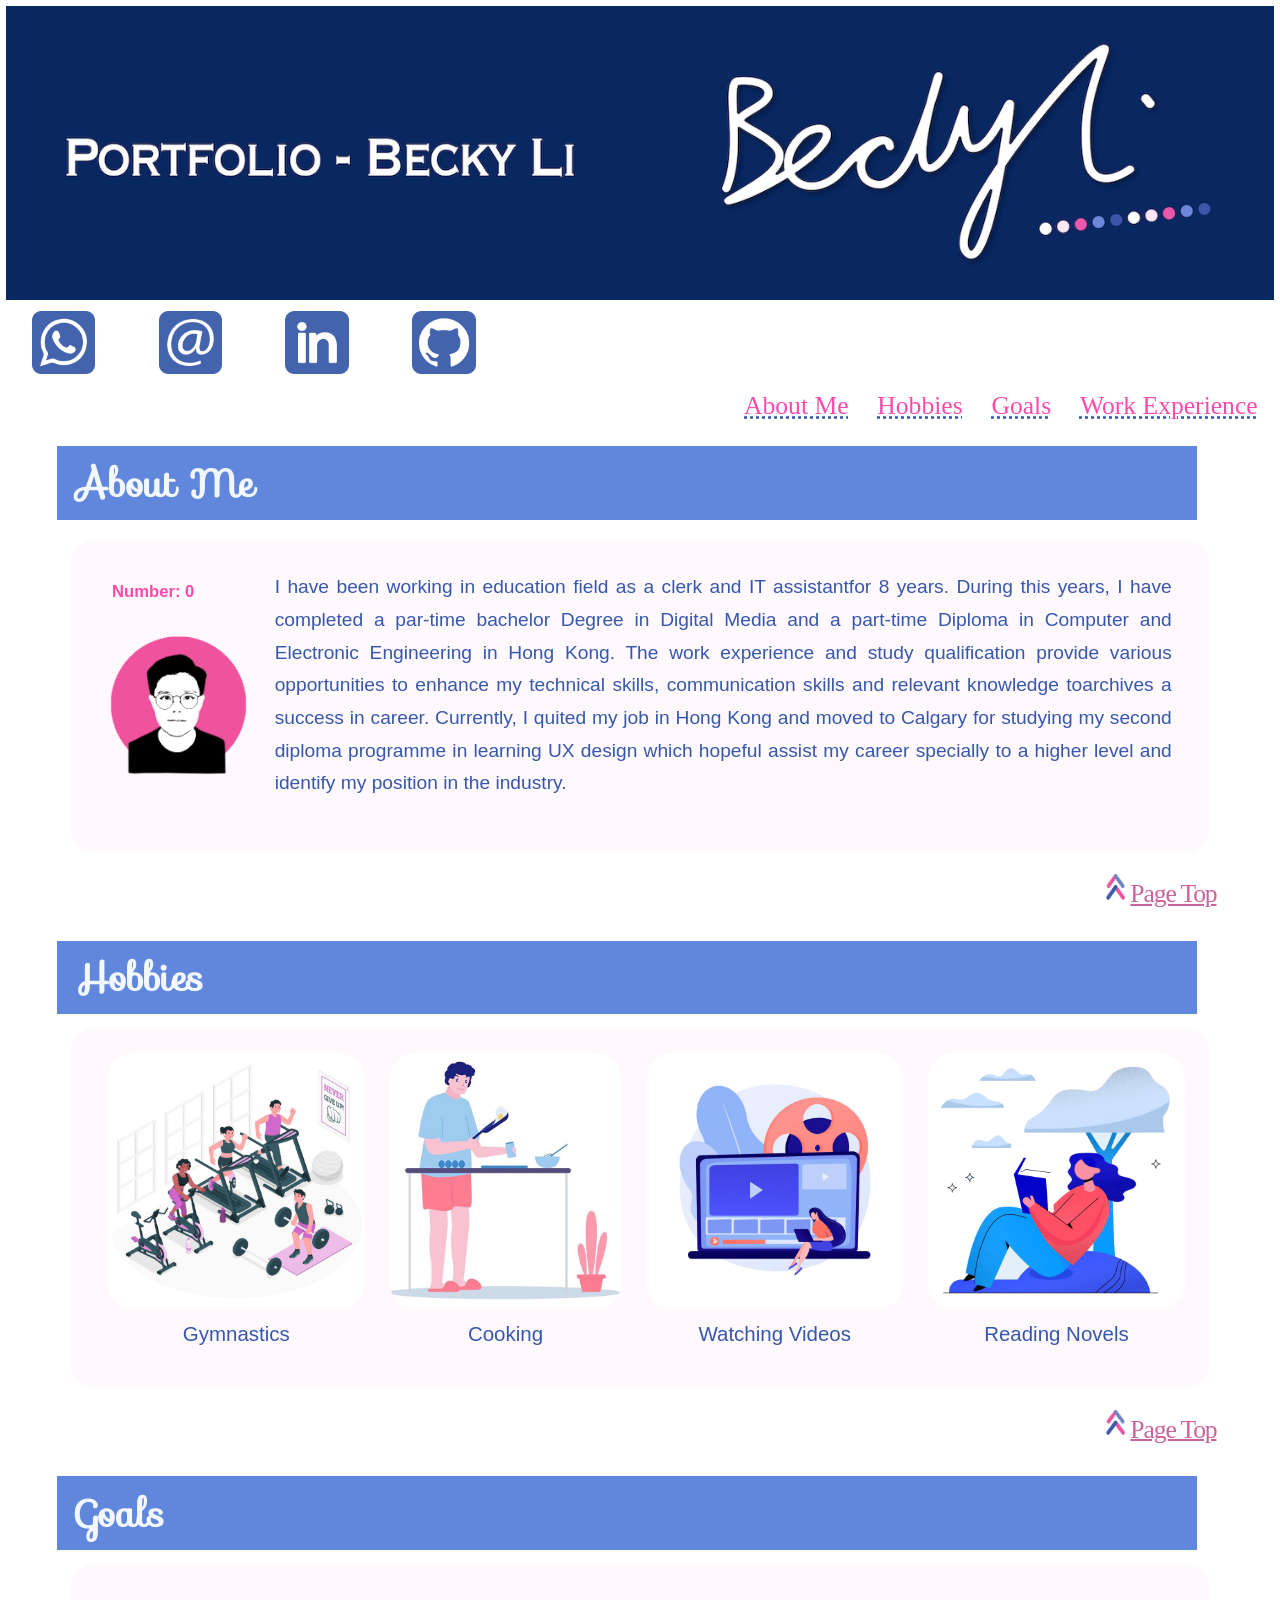
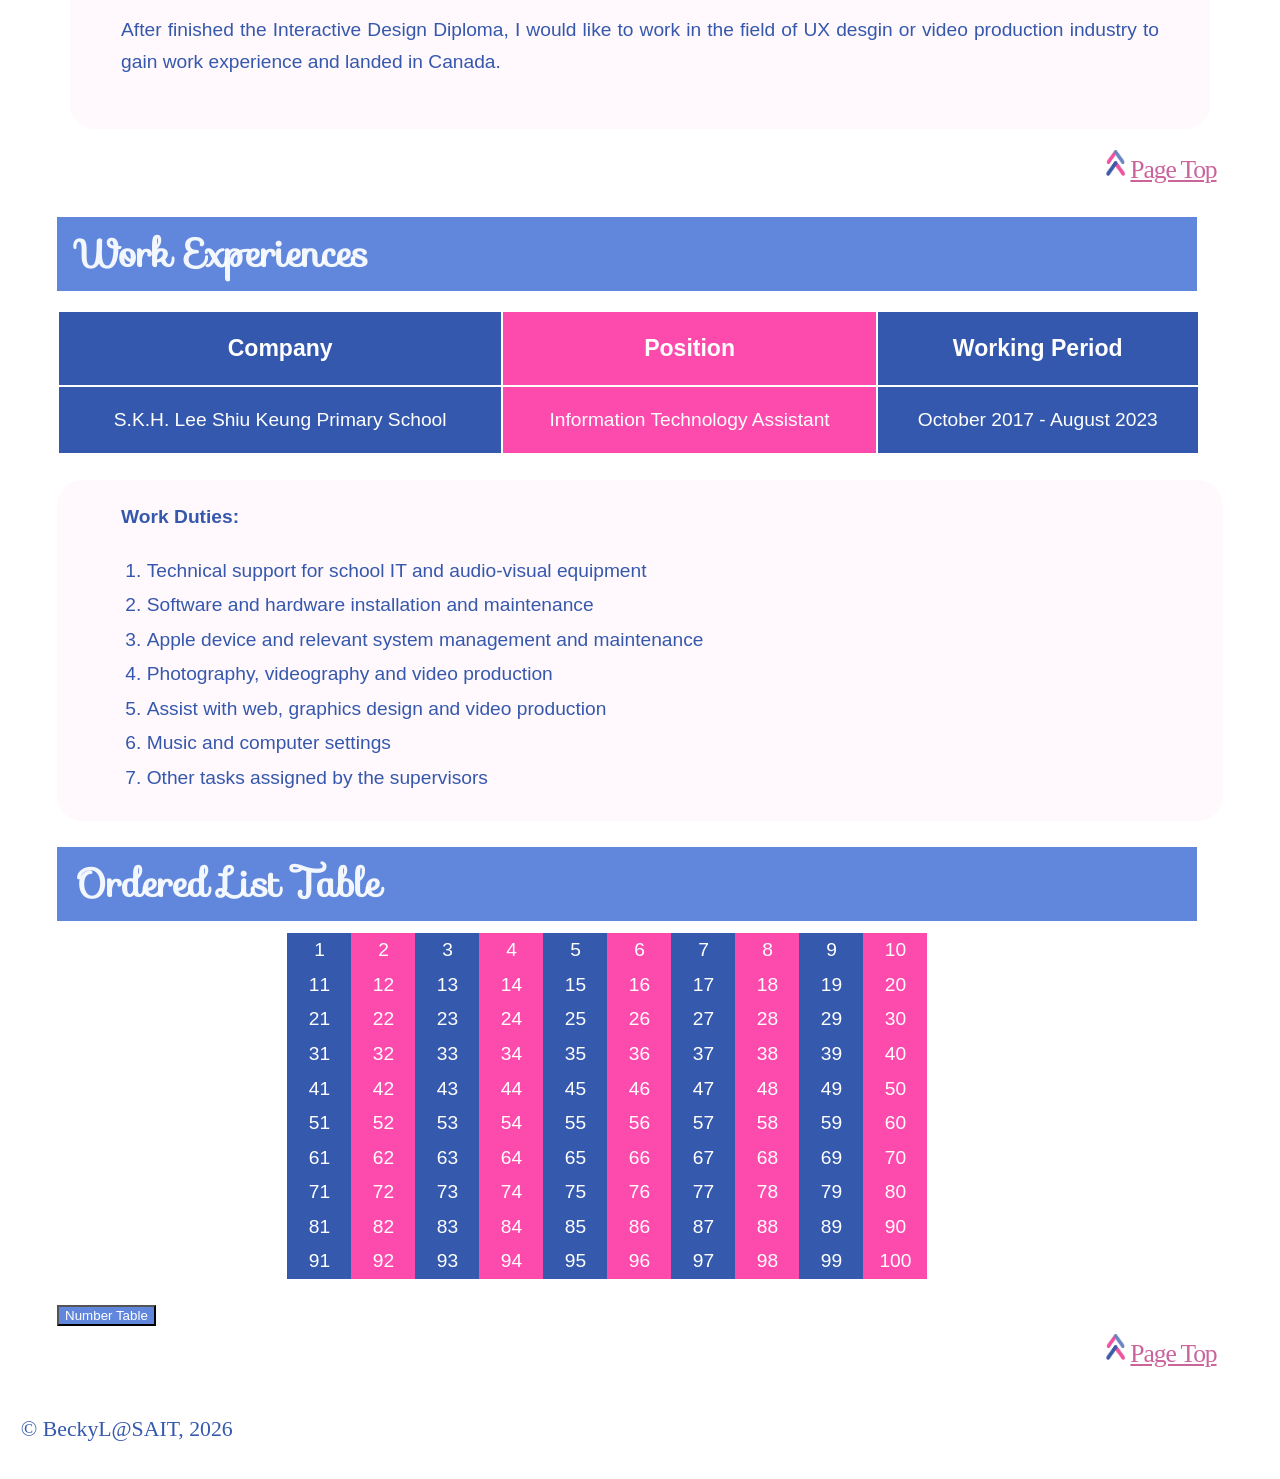
<file: index.html>
<!DOCTYPE html>
<html lang="en">
<head>
    <meta charset="UTF-8">
    <meta name="viewport" content="width=device-width, initial-scale=1.0">
    <link rel="stylesheet" href="./css/styles.css">
    <script defer src="./js/main.js"></script> 
    <link rel="stylesheet" href="https://fonts.googleapis.com/css?family=Sofia">
    <title style="font-family: Courier New;">Becky.L Portfolio</title>
</head>
<body id="page_top">
    <picture>    
        <img src="Images/beckybanner_full.png" alt="portfolio_banner">
    </picture>
    <header>
        <div id="contact">
            <ul>   
                <li><a href="https://wa.me/18259459130" target="_blank">
                    <img src="Images/whatsapp_icon.png" alt="whatsapp"></a></li>
                <li><a href="mailto:puiki.li@edu.sait.ca" target="_blank">
                    <img src="Images/email_icon.png" alt="email"></a></li>
                <li><a href="https://www.linkedin.com/in/pui-ki-li-2294ab1a6" target="_blank">
                    <img src="Images/linkedin_icon.png" alt="linkedin"></a></li>
                <li><a href="https://github.com/BeckyStitchs" target="_blank">
                    <img src="Images/github_icon.png" alt="github"></a></li>
            </ul>
        </div>
        <div>
            <nav>
                <ul>
                    <li><a href="#aboutme">About Me</a></li>
                    <li><a href="#hobbies">Hobbies</a></li>
                    <li><a href="#goals">Goals</a></li>
                    <li><a href="#workexperiences">Work Experience</a></li>
                </ul>
            </nav>
        </div>
    </header>
    <main>
        <section id="aboutme">
            <h1>About Me</h1>
            <div class="aboutcontent">
                <div class="column">
                    <p class="row1" id="txt-counter">Number: 0</p>
                    <img class="row2" id="btn-counter" src="Images/becky_photo.png" width="100" height="100" alt="profile_picture">
                </div>
                    <p>I have been working in education field as a clerk and IT assistantfor 8 years. During this years, I have completed a par-time bachelor Degree in Digital Media and a part-time Diploma in Computer and Electronic Engineering in Hong Kong. The work experience and study qualification provide various opportunities to enhance my technical skills, communication skills and relevant knowledge toarchives a success in career. Currently, I quited my job in Hong Kong and moved to Calgary for studying my second diploma programme in learning UX design which hopeful assist my career specially to a higher level and identify my position in the industry.</p>
            </div>
            <div class="pageup">
                <img src="Images/pageup_icon.png" width="30" height="30" alt="uprrow_icon"> 
                <a href="#page_top">Page Top</a>
            </div>
        </section>
        <section id="hobbies">
            <h1>Hobbies</h1>
            <div class="hobbiescontent">    
                <figure>
                    <img src="Images/gym.jpeg" width="100" height="100" alt="gym"> 
                    <figcaption id="btn-alert" onmouseover="mouseOver()" onmouseout="mouseOut()">Gymnastics</figcaption>
                </figure>
                <figure>
                    <img src="Images/cooking.jpeg" width="100" height="100" alt="cooking"> 
                    <figcaption id="btn-alert2" onmouseover="mouseOver2()" onmouseout="mouseOut2()">Cooking</figcaption>
                </figure>
                <figure>
                    <img src="Images/watching.jpeg" width="100" height="100" alt="watching videos"> 
                    <figcaption id="btn-alert3" onmouseover="mouseOver3()" onmouseout="mouseOut3()">Watching Videos</figcaption>
                </figure>
                <figure>
                    <img src="Images/reading.jpeg" width="100" height="100" alt="reading"> 
                    <figcaption id="btn-alert4" onmouseover="mouseOver4()" onmouseout="mouseOut4()">Reading Novels</figcaption>
                </figure>
            </div>
                <div class="pageup">
                    <img src="Images/pageup_icon.png" width="30" height="30" alt="uparrow_icon">  
                    <a href="#page_top">Page Top</a>
                    </div>
        </section>
        <section id="goals">
            <h1>Goals</h1>
            <div class="goalscontent"> 
                <p>After finished the Interactive Design Diploma, I would like to work in the field of UX desgin or video production industry to gain work experience and landed in Canada.</p>
            </div> 
            <div class="pageup">
                <img src="Images/pageup_icon.png" width="30" height="30" alt="uparrow_icon"> 
                <a href="#page_top">Page Top</a>
            </div>
        </section>
        <section id="workexperiences">
            <h1>Work Experiences</h1>
            <div class="workcontent">
                <table>
                    <tr>
                        <th>Company</th>
                        <th>Position</th>
                        <th>Working Period</th>
                    </tr>
                    <tr>
                        <td>S.K.H. Lee Shiu Keung Primary School</td>
                        <td>Information Technology Assistant</td>
                        <td>October 2017 - August 2023</td>
                    </tr>  
                    </table>
                    <h3>Work Duties:</h3>
                    <ol>
                        <li>Technical support for school IT and audio-visual equipment</li>
                        <li>Software and hardware installation and maintenance</li>
                        <li>Apple device and relevant system management and maintenance</li>
                        <li>Photography, videography and video production</li>
                        <li>Assist with web, graphics design and video production</li>
                        <li>Music and computer settings</li>
                        <li>Other tasks assigned by the supervisors</li>
                    </ol>
                    <div class="number-grid">
                        <h1>Ordered List Table</h1>
                        <ol id="numbers"></ol>
                        <button class="btn-number" type="button" onclick="generateTable()" >Number Table</button>
                    </div>
            </div>
            <div class="pageup">
                <img src="Images/pageup_icon.png" width="30" height="30" alt="uparrow_icon"> 
                <a href="#page_top">Page Top</a>
            </div>
        </section> 
    </main>
    <footer>
        <p>&copy; BeckyL@SAIT, <span id="year"></span></p>
    </footer>
</body>
</html>
</file>
<file: css/styles.css>
/*This portfolio applies colour plattes are as follows:*/
/*
white: rgb(255, 255, 255);
light pink: rgba(255, 215, 237, 0.168);
margenta: rgb(253, 75, 173);
light blue: rgba(130, 159, 228, 0.099);
blue: rgba(26, 80, 206, 0.687);
dark blue: rgba(20, 62, 160, 0.857);
*/


/* CSS Styling: Body */
body {
    overflow: scroll;
    margin: 0.5vw 0.5vw 0.5vw 0.5vw;
}

body img {
    width: 100%;
    height: auto;
}

/* CSS Styling: Navigation */
#contact nav {
    position: relative;
    font-size: 1vw;
}

nav ul {
    position: relative;
    top: 0px;
    right: 0px;
    display: flex;
    justify-content: right;
    list-style: none;
}

nav ul li {
    text-align: right;
    font-family: Copperplate, fantasy;
    font-size: 2vw;
}

nav ul li a {
    color: rgb(253, 75, 173);
    margin-right: 0.2rem;
    padding: 1vw;
    text-decoration: underline dotted rgba(20, 62, 160, 0.857);
}

/* CSS Styling: Main */
main {
    margin: 0% 2% 0%;
    padding: 0% 2% 0%;
    justify-content: center;
}

/* CSS Styling: Contact */
#contact ul {
    position: relative;
    padding: 0.5vw 1vw 1vw 1vw;
    margin: 0vw 1vw 1vw 1vw;
    height: 4vw;
    width: 40%;
    display: flex;
    justify-content: space-between;
    list-style:none;
}

#contact img {
    width: 50%;
}

/* CSS Styling: primary Heading h1 */
h1 {
    margin: 2vw 2vw 0vw 0vw;
    padding: 0.5vw 1.5vw 0.5vw;
    background-color: rgba(26, 80, 206, 0.687);
    color: rgba(255, 255, 255, 0.921);
    font-family: "Sofia", sans-serif;
    font-size: 3vw;
  }

/* CSS Styling: About Me */

.aboutcontent {
    border-radius: 2vw;
    background-color: rgba(255, 215, 237, 0.168);
    display: flex;
    justify-content: space-between;
    margin: 1.5vw 1vw 1vw 1vw;
    padding: 0.5vw 1vw 1vw 1vw;
    width: auto;
    font-family: Arial, sans-serif;
    font-size: 1.5vw;
    text-align: justify;
    line-height: 1.3;
}
  
.aboutcontent img {
    height: 13vw;
    width: 13vw;
    display: flex;
    justify-content: space-between;
    padding: 0vw 1vw 1vw 1vw;
    margin: 3vw 0vw;
  }

.aboutcontent p {
    height:auto;
    display: flex;
    margin: 1vw 1vw 0vw 0vw;
    padding: 1vw 1vw 0vw 0vw;
    justify-content: space-between;
    color: rgba(20, 62, 160, 0.857);
    line-height: 1.7;
  }

.column:after {
    content: "";
    flex: 50%;
    clear: both;
  }

/* CSS Styling: Number Text by Pressing Button */
#txt-counter {
    height: 0.5vw;
    width: auto;
    padding: 1.5vw 0vw 0vw 2.3vw;
    margin: 1vw 0vw 0.5vw 0vw;
    color: rgb(253, 75, 173);
    font-weight: bold;
    font-size: 1.3vw;
}

.othersubtitle {
    margin-top:1.3rem;
    margin-bottom: 0rem;
    padding: 0.3rem;
    background-color: rgba(26, 80, 206, 0.687);
    color: rgb(255, 255, 255);
    font-family: Copperplate, fantasy;
    font-size: 3vw;
  }

/* CSS Styling: Hobbies */
.hobbiescontent {
    border-radius: 2vw;
    background-color: rgba(255, 215, 237, 0.168);
    display: flex;
    justify-content: space-between;
    margin: 1vw 1vw 1vw 1vw;
    padding: 1vw 1vw 2vw 2vw;
    font-family: Arial, sans-serif;
    font-size: 2vw;
    text-align: justify;
    line-height: 1.5;
}

.hobbiescontent figure {
    height: auto;
    width:  auto;
    display: flexbox;
    padding: 0vw 0vw 0.5vw 0.5vw;
    margin: 1vw 1vw 0.5vw 0.5vw;
    justify-content: space-evenly;
}

.hobbiescontent figure img {
    border-radius: 2vw;
}

.hobbiescontent figcaption {
    text-align: center;
    font-family: Arial, sans-serif;
    font-size: 1.6vw;
    color: rgba(20, 62, 160, 0.857)
}

/* CSS Styling: Goals */

.goalscontent p {
    border-radius: 2vw;
    background-color: rgba(255, 215, 237, 0.168);
    margin: 1vw;
    padding: 4vw;
    width: auto;
    font-family: Arial, sans-serif;
    color: rgba(20, 62, 160, 0.857);
    text-align: justify;
    line-height: 2.5vw;
    font-size: 1.5vw;
}

/* CSS Styling: Work Experiences */
.workcontent table {
    top: 0px;
    right: 0px;
    margin: 1.5vw 0vw 2vw;
    justify-content: center;
    width: 98%;
}

.workcontent th {
    padding: 2.5vw;
    background-color: rgb(253, 75, 173);
    color: rgb(255, 255, 255);
    line-height: 0.7vw;
    font-size: 1.8vw;
    font-family: Arial, sans-serif;
    text-align: center;
    
}

.workcontent tr {
    padding: 2vw;
    background-color: rgba(130, 159, 228, 0.099);
    color: rgb(253, 75, 173);
    line-height: 5vw;
    font-size: 1.5vw;
    justify-content: center;
    font-family: Arial, sans-serif;
    text-align: center;
}

.workcontent h3 {
    margin: 0rem;
    margin-left: 0rem;
    padding: 2vw 0.5vw;
    padding-left: 5vw;
    border-top-left-radius: 2vw;
    border-top-right-radius: 2vw;
    background-color: rgba(255, 215, 237, 0.168);
    color: rgba(20, 62, 160, 0.857);
    font-size:1.5vw;
    justify-content: center;
    font-family: Arial, sans-serif;
    text-align: left;
}

.workcontent ol {
    margin: 0rem;
    margin-left: 0%;
    padding-left: 7vw;
    padding-bottom: 2vw;
    border-bottom-left-radius: 2vw;
    border-bottom-right-radius: 2vw;
    background-color: rgba(255, 215, 237, 0.168);
    color: rgba(20, 62, 160, 0.857);
    font-size:2vw;
    font-family: Arial, sans-serif;
    line-height: 1.8;
    font-size: 1.5vw;
}

/* CSS Styling: Ordered List Table */
.number-grid p{
    margin:1.3rem 0.5rem 0.5rem 0.5rem;
    padding: 0.5rem;
    background-color: rgba(26, 80, 206, 0.687);
    color: rgb(255, 255, 255);
    font-family: Copperplate, fantasy;
    font-size: 3vw;
}
#numbers {
    list-style: none;
    display: grid;
    text-align: center;
    margin: 0vw 0vw 1vw 17vw;
    padding: 1vw;
    grid-template-columns: repeat(10, 5vw);
    grid-auto-rows: repeat(10, 3vw);
    background-color: transparent;
}
#numbers li:nth-child(odd){
    background-color: rgba(20, 62, 160, 0.857);
    color: white;
    align-self: center;
    font-family: Arial, sans-serif;
}
#numbers li:nth-child(even){
    background-color: rgb(253, 75, 173);
    color: rgb(255, 255, 255);
    font-family: Arial, sans-serif;
    align-items: center;
}
.btn-number {
    background-color: rgba(26, 80, 206, 0.687);
    color: rgb(255, 255, 255);
    border-color: none;
}
td:nth-child(even), th:nth-child(even) {
    background-color: rgb(253, 75, 173);
    color: rgb(255, 255, 255);
    font-family: Arial, sans-serif;
    text-align: center;
  }
td:nth-child(odd), th:nth-child(odd) {
    background-color: rgba(20, 62, 160, 0.857);
    color: rgb(255, 255, 255);
    font-family: Arial, sans-serif;
    text-align: center;
  }

/* CSS Styling: Page Up Button */

.pageup {
    text-align: right;
    margin-bottom: 0.5vw;
    padding: 0.5vw;
    font-size: 1vw;
 }

.pageup img{
     padding: 2px;
     height: 2vw;
     width: 1.5vw;
 }
 
.pageup a{
     font-family: Copperplate, fantasy;
     color: rgba(186, 55, 127, 0.772);
     font-weight:lighter;
     font-size: 2vw;
     letter-spacing: -0.07rem;
 }

/* CSS Styling: Footer */
footer {
    float: left;
    width: auto;
    padding: 8px;
    margin: 0.5vw;
    justify-content: center;
    color: rgba(20, 62, 160, 0.857);
    font-size:1.7vw;
    font-family: Copperplate, fantasy;
    text-align: left;
  }

/* CSS Styling: Responsive Screen Sizes with background colour changes */
/* Extra small devices (phones, 600px and down) */
@media only screen and (max-width: 600px) {
    body {background: rgba(255, 215, 237, 0.093);}
  }
  
  /* Small devices (portrait tablets and large phones, 600px and up) */
  @media only screen and (min-width: 600px) {
    body {background: rgba(253, 200, 75, 0.057);}
  }
  
  /* Medium devices (landscape tablets, 768px and up) */
  @media only screen and (min-width: 768px) {
    body {background: rgba(75, 208, 253, 0.05);}
  } 
  
  /* Large devices (laptops/desktops, 992px and up) */
  @media only screen and (min-width: 992px) {
    body {background: rgba(214, 34, 255, 0.082);}
  } 
  
  /* Extra large devices (large laptops and desktops, 1200px and up) */
  @media only screen and (min-width: 1200px) {
    body {background: rgba(255, 255, 255, 0.921);}
  }
</file>
